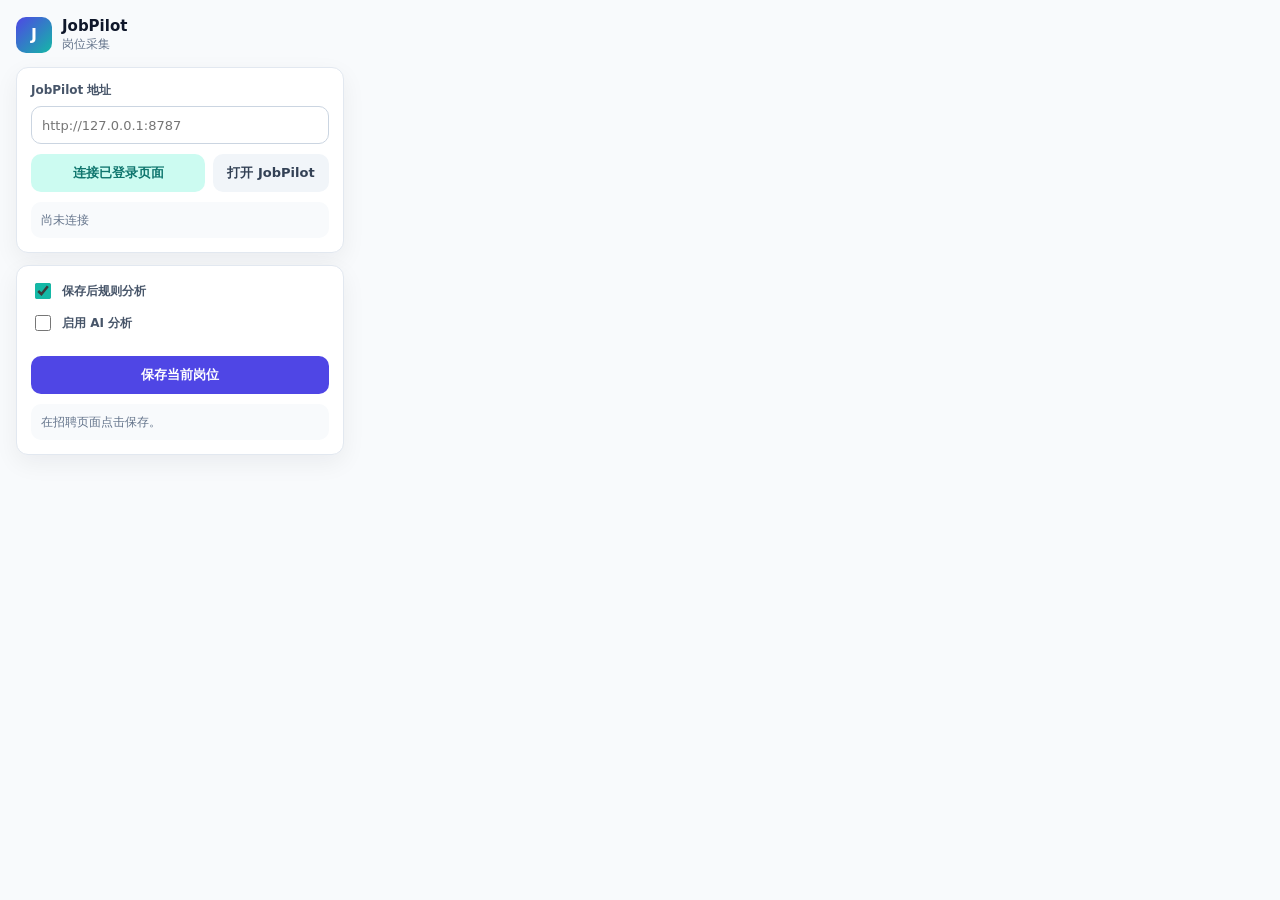
<file: browser_extension/jobpilot_capture/popup.html>
<!doctype html>
<html lang="zh-CN">
<head>
  <meta charset="utf-8">
  <meta name="viewport" content="width=device-width, initial-scale=1">
  <title>JobPilot 岗位采集</title>
  <link rel="stylesheet" href="popup.css">
</head>
<body>
  <main class="shell">
    <header class="header">
      <div class="logo">J</div>
      <div>
        <h1>JobPilot</h1>
        <p>岗位采集</p>
      </div>
    </header>

    <section class="panel">
      <label for="base-url">JobPilot 地址</label>
      <input id="base-url" type="url" placeholder="http://127.0.0.1:8787">
      <div class="row">
        <button id="connect-button" class="button secondary" type="button">连接已登录页面</button>
        <button id="open-app-button" class="button ghost" type="button">打开 JobPilot</button>
      </div>
      <div id="account-status" class="status muted">尚未连接</div>
    </section>

    <section class="panel">
      <label class="checkbox">
        <input id="auto-analyze" type="checkbox" checked>
        <span>保存后规则分析</span>
      </label>
      <label class="checkbox">
        <input id="use-ai" type="checkbox">
        <span>启用 AI 分析</span>
      </label>
      <button id="capture-button" class="button primary" type="button">保存当前岗位</button>
      <div id="capture-status" class="status muted">在招聘页面点击保存。</div>
    </section>
  </main>

  <script src="popup.js"></script>
</body>
</html>
</file>
<file: browser_extension/jobpilot_capture/popup.css>
:root {
  color-scheme: light;
  font-family: "Microsoft YaHei", "PingFang SC", system-ui, sans-serif;
  color: #0f172a;
  background: #f8fafc;
}

* {
  box-sizing: border-box;
}

body {
  width: 360px;
  margin: 0;
  background: #f8fafc;
}

.shell {
  padding: 16px;
}

.header {
  display: flex;
  align-items: center;
  gap: 10px;
  margin-bottom: 14px;
}

.logo {
  display: grid;
  width: 36px;
  height: 36px;
  place-items: center;
  border-radius: 10px;
  background: linear-gradient(135deg, #4f46e5, #14b8a6);
  color: #fff;
  font-weight: 800;
}

h1 {
  margin: 0;
  font-size: 15px;
  line-height: 20px;
}

p {
  margin: 0;
  color: #64748b;
  font-size: 12px;
}

.panel {
  margin-top: 12px;
  padding: 14px;
  border: 1px solid #e2e8f0;
  border-radius: 12px;
  background: #fff;
  box-shadow: 0 8px 24px rgba(15, 23, 42, 0.06);
}

label {
  display: block;
  margin-bottom: 7px;
  color: #475569;
  font-size: 12px;
  font-weight: 700;
}

input[type="url"] {
  width: 100%;
  height: 38px;
  padding: 8px 10px;
  border: 1px solid #cbd5e1;
  border-radius: 10px;
  font: inherit;
  font-size: 13px;
}

input[type="url"]:focus {
  outline: none;
  border-color: #14b8a6;
  box-shadow: 0 0 0 3px rgba(20, 184, 166, 0.14);
}

.row {
  display: grid;
  grid-template-columns: 1fr 116px;
  gap: 8px;
  margin-top: 10px;
}

.button {
  min-height: 38px;
  border: 0;
  border-radius: 10px;
  padding: 8px 12px;
  font: inherit;
  font-size: 13px;
  font-weight: 700;
  cursor: pointer;
}

.button:disabled {
  cursor: not-allowed;
  opacity: 0.62;
}

.primary {
  width: 100%;
  margin-top: 12px;
  background: #4f46e5;
  color: #fff;
}

.primary:hover:not(:disabled) {
  background: #4338ca;
}

.secondary {
  background: #ccfbf1;
  color: #0f766e;
}

.secondary:hover:not(:disabled) {
  background: #99f6e4;
}

.ghost {
  background: #f1f5f9;
  color: #334155;
}

.ghost:hover:not(:disabled) {
  background: #e2e8f0;
}

.checkbox {
  display: flex;
  align-items: center;
  gap: 8px;
  margin: 0 0 10px;
  font-weight: 600;
}

.checkbox input {
  width: 16px;
  height: 16px;
  accent-color: #14b8a6;
}

.status {
  margin-top: 10px;
  border-radius: 10px;
  padding: 9px 10px;
  font-size: 12px;
  line-height: 18px;
}

.muted {
  background: #f8fafc;
  color: #64748b;
}

.success {
  background: #ecfdf5;
  color: #047857;
}

.error {
  background: #fef2f2;
  color: #b91c1c;
}

.info {
  background: #eef2ff;
  color: #4338ca;
}
</file>
